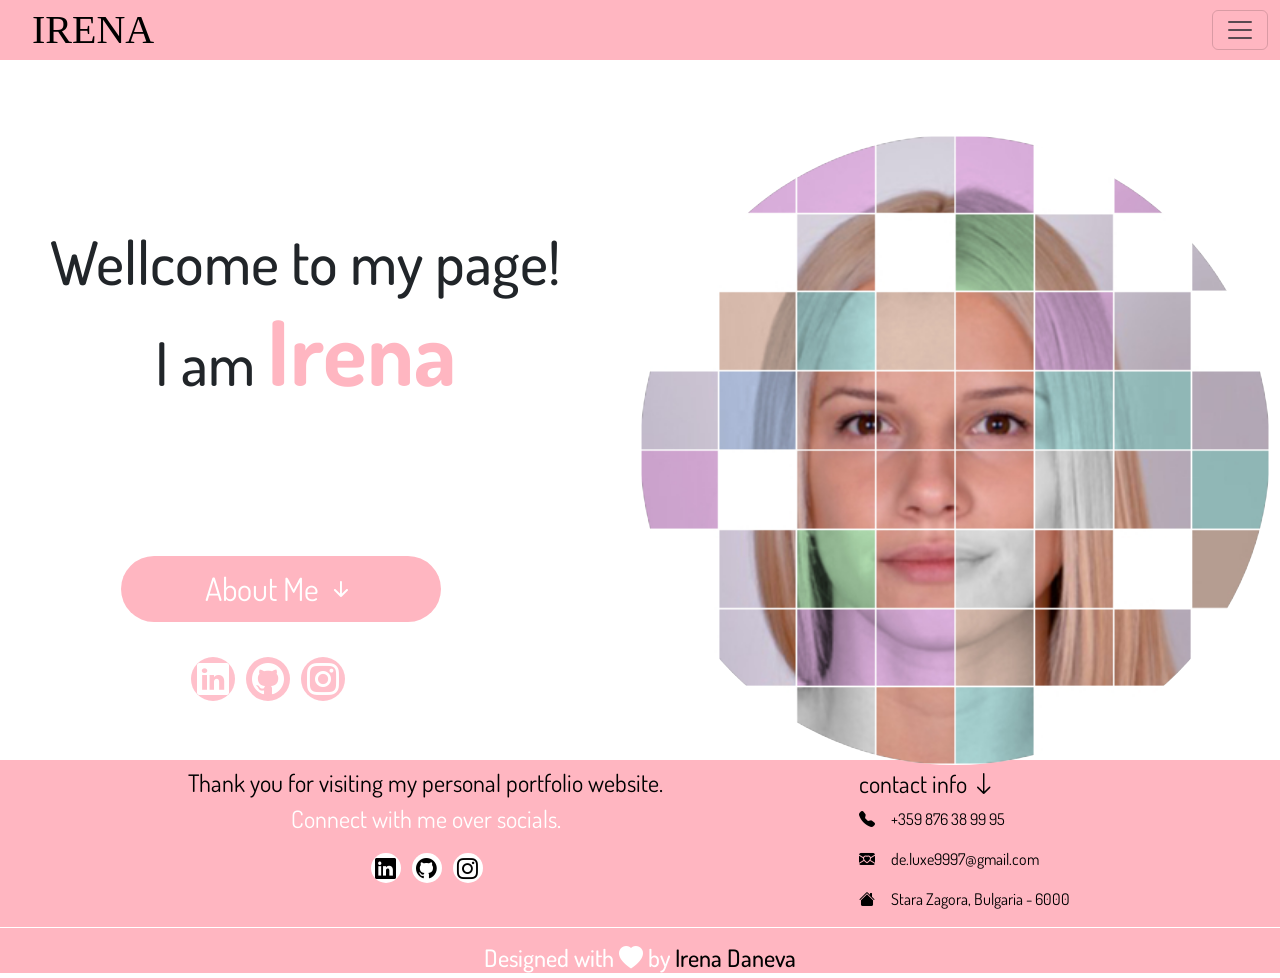
<file: week8/homepage/index.html>
<!DOCTYPE html>

<html lang="en">
    <head>
        <script src="scr.js"></script>
        <link href="https://cdn.jsdelivr.net/npm/bootstrap@5.0.2/dist/css/bootstrap.min.css" rel="stylesheet" integrity="sha384-EVSTQN3/azprG1Anm3QDgpJLIm9Nao0Yz1ztcQTwFspd3yD65VohhpuuCOmLASjC" crossorigin="anonymous">
        <script src="https://cdn.jsdelivr.net/npm/bootstrap@5.0.2/dist/js/bootstrap.bundle.min.js" integrity="sha384-MrcW6ZMFYlzcLA8Nl+NtUVF0sA7MsXsP1UyJoMp4YLEuNSfAP+JcXn/tWtIaxVXM" crossorigin="anonymous"></script>
        <link rel="stylesheet" href="https://cdn.jsdelivr.net/npm/bootstrap-icons@1.8.1/font/bootstrap-icons.css">
        <link href="styles.css" rel="stylesheet">
        <link href="https://fonts.googleapis.com/css2?family=Dosis&family=Playfair+Display&display=swap" rel="stylesheet">
        <!-- Titlebar -->
        <link id='favicon' rel="shortcut icon" href="irena.jpg" type="image/x-png">
        <title>Portfolio | Irena Daneva</title>
    </head>
    <body>
        <nav id="navigation" class="navbar navbar-expand-xxl navbar-light text-black-50">
            <div class="container-fluid">
                <a id="irena" href="#" class="navbar-brand">IRENA</a>
                <button class="navbar-toggler" data-bs-toggle="collapse" data-bs-target="#nav" aria-controls="nav" aria-label="Expand Navigation">
                    <div class="navbar-toggler-icon"></div>
                </button>
                <div class="collapse navbar-collapse" id="nav">
                    <ul id="navi" class="navbar-nav">
                        <li class="nav-item">
                            <a href="index.html" class="nav-link active" aria-current="page">Home</a>
                        </li>
                        <li class="nav-item">
                            <a href="about.html" class="nav-link">About Me</a>
                        </li>
                        <li class="nav-item">
                            <a href="education.html" class="nav-link">Education</a>
                        </li>
                        <li class="nav-item">
                            <a href="skills.html" class="nav-link">Skills</a>
                        </li>
                    </ul>
                </div>
            </div>
        </nav>
        <div id="homepage" class="container-fluid">
            <div class="left-column">
                <h1>Wellcome to my page!<br><span>I am <span>Irena</span></span></h1>
                <button id="aboutbtn" class="btn">About Me <i class="bi bi-arrow-down-short"></i></button>
                <div class="socials">
                    <ul class="social-icons">
                    <li><a class="linkedin" aria-label="LinkedIn" href="https://www.linkedin.com/in/danevairena/" target="_blank"><i class="icon bi bi-linkedin icon-black"></i></a></li>
                    <li><a class="github" aria-label="GitHub" href="https://github.com/danevairena" target="_blank"><i class="icon bi bi-github icon-black"></i></a></li>
                    <li><a class="instagram" aria-label="Instagram" href="https://www.instagram.com/daneva.irena/"><i class="icon bi bi-instagram icon-black"></i></a></li>
                    </ul>
                </div>
            </div>
            <div class="right-column">
                <img id="girl" src="pic1.jpg" alt="">
            </div>
        </div>

        <section class="footer">
            <div class="container-fluid">
                <div id="thx" class="col-8">
                    <p id="thanky">Thank you for visiting my personal portfolio website.<br><span>Connect with me over socials.</span></p>
                    <div id="footersoc">
                        <a class="linkedin" aria-label="LinkedIn" href="https://www.linkedin.com/in/danevairena/" target="_blank"><i class="icon bi bi-linkedin icon-black"></i></a></li>
                        <a class="github" aria-label="GitHub" href="https://github.com/danevairena" target="_blank"><i class="icon bi bi-github icon-black"></i></a></li>
                        <a class="instagram" aria-label="Instagram" href="https://www.instagram.com/daneva.irena/"><i class="icon bi bi-instagram icon-black"></i></a>
                    </div>
                </div>
                <div id="info"class="col-4">
                    <h3>contact info <i class="bi bi-arrow-down"></i></h3>
                    <p> <i class="bi bi-telephone-fill"></i>+359 876 38 99 95</p>
                    <p> <i class="bi bi-envelope-heart-fill"></i>de.luxe9997@gmail.com</p>
                    <p> <i class="bi bi-house-fill"></i>Stara Zagora, Bulgaria - 6000</p>
                </div>
            </div>
            <h1 class="credit">Designed with  <i class="bi bi-heart-fill"></i>  by <span>Irena Daneva</span></a></h1>
          </section>
    </body>
</html>
</file>
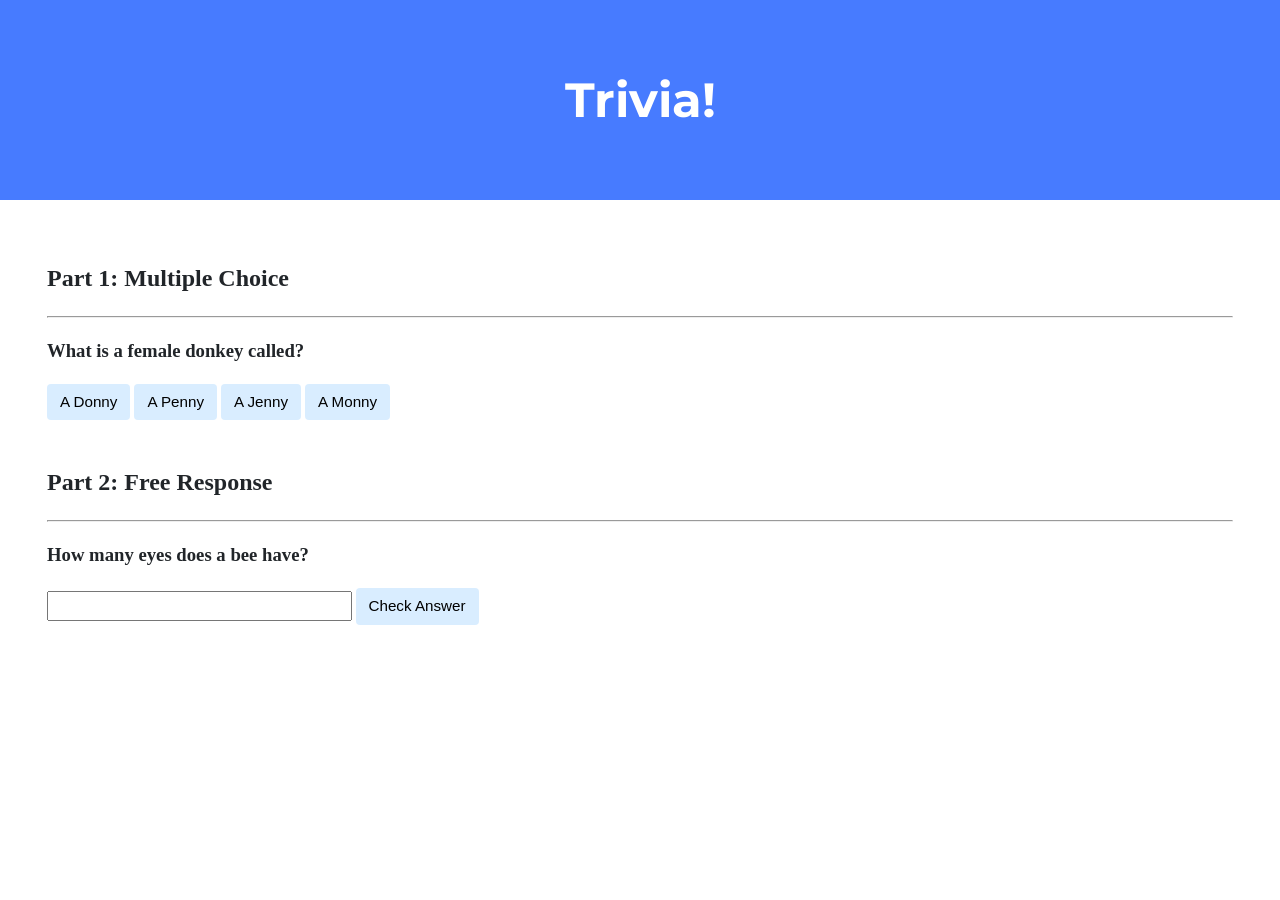
<file: week8/lab8/index.html>
<!DOCTYPE html>

<html lang="en">
    <head>
        <link href="https://fonts.googleapis.com/css2?family=Montserrat:wght@500&display=swap" rel="stylesheet">
        <link href="styles.css" rel="stylesheet">
        <title>Trivia!</title>
        <script>
            // TODO: Add code to check answers to questions
            var clicked = false;
            var clicked1 = false;
            function wrongChoice(button){
                if (clicked == false){
                    button.style.backgroundColor = 'red';
                    var target1 = document.getElementById("multiple");
                    target1.innerHTML += "<p>Incorrect</p>";
                    clicked = true;
                }
            }

            function correctChoice(button){
                if (clicked == false){
                    button.style.backgroundColor = 'green';
                    var target1 = document.getElementById("multiple");
                    target1.innerHTML += "<p>Correct!</p>";
                    clicked = true;
                }
            }

            function checkAnswer(button) {
                if (clicked1 == false){
                    // Selecting the input element and get its value
                    let inputVal = document.getElementById("in").value;
                    let correctAnswer = "Five";
                    let checkButton = document.querySelector('#check');
                    if (inputVal == correctAnswer){
                        button.style.backgroundColor = 'green';
                        var target2 = document.getElementById("freeresp");
                        target2.innerHTML += "<p>Correct!</p>";
                    }
                    else {
                        button.style.backgroundColor = 'red';
                        var target2 = document.getElementById("freeresp");
                        target2.innerHTML += "<p>Incorrect</p>";
                    }
                    clicked1 = true;
                }
            }

            document.addEventListener('DOMContentLoaded', function(){
                //first question
                let jenny = document.querySelector('#jenny');
                jenny.addEventListener('click', function() {
                    correctChoice(jenny);
                });
                let penny = document.querySelector('#penny');
                penny.addEventListener('click', function() {
                    wrongChoice(penny);
                });
                let donny = document.querySelector('#donny');
                donny.addEventListener('click', function() {
                    wrongChoice(donny);
                });
                let monny = document.querySelector('#monny');
                monny.addEventListener('click', function() {
                    wrongChoice(monny);
                });

                //second question
                let check = document.querySelector('#check');
                check.addEventListener('click', function() {
                    checkAnswer(check);
                });
            });
        </script>
    </head>
    <body>
        <div class="header">
            <h1>Trivia!</h1>
        </div>

        <div class="container">
            <div class="section">
                <h2>Part 1: Multiple Choice </h2>
                <hr>
                <!-- TODO: Add multiple choice question here -->
                <h3 id="multiple">What is a female donkey called?</h3>
                <button id="donny" class = "button, input">A Donny</button>
                <button id="penny" class = "button, input">A Penny</button>
                <button id="jenny" class = "button, input">A Jenny</button>
                <button id="monny" class = "button, input">A Monny</button>
            </div>

            <div id="free" class="section">
                <h2>Part 2: Free Response</h2>
                <hr>
                <!-- TODO: Add free response question here -->
                <h3 id="freeresp">How many eyes does a bee have?</h3>
                <input id="in" autocomplete="off" type="text">
                <button id="check" class = "button, input">Check Answer</button>
            </div>
        </div>
    </body>
</html>
</file>
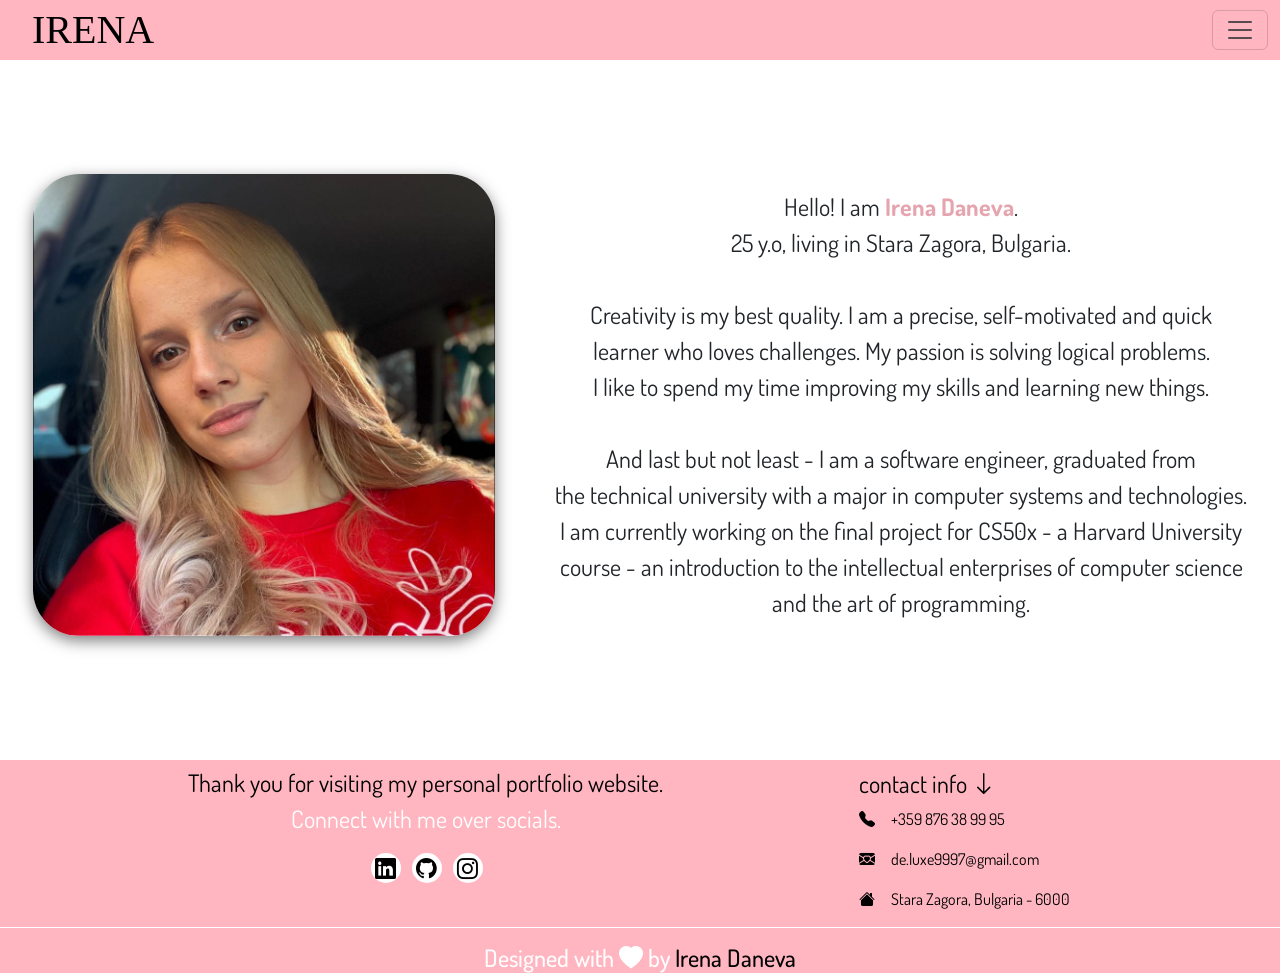
<file: week8/homepage/about.html>
<!DOCTYPE html>

<html lang="en">
    <head>
        <script src="scr.js"></script>
        <link href="https://cdn.jsdelivr.net/npm/bootstrap@5.0.2/dist/css/bootstrap.min.css" rel="stylesheet" integrity="sha384-EVSTQN3/azprG1Anm3QDgpJLIm9Nao0Yz1ztcQTwFspd3yD65VohhpuuCOmLASjC" crossorigin="anonymous">
        <script src="https://cdn.jsdelivr.net/npm/bootstrap@5.0.2/dist/js/bootstrap.bundle.min.js" integrity="sha384-MrcW6ZMFYlzcLA8Nl+NtUVF0sA7MsXsP1UyJoMp4YLEuNSfAP+JcXn/tWtIaxVXM" crossorigin="anonymous"></script>
        <link rel="stylesheet" href="https://cdn.jsdelivr.net/npm/bootstrap-icons@1.8.1/font/bootstrap-icons.css">
        <link href="styles.css" rel="stylesheet">
        <link href="https://fonts.googleapis.com/css2?family=Dosis&family=Playfair+Display&display=swap" rel="stylesheet">
        <!-- Titlebar -->
        <link id='favicon' rel="shortcut icon" href="irena.jpg" type="image/x-png">
        <title>Portfolio | Irena Daneva</title>
    </head>
    <body>
        <nav id="navigation" class="navbar navbar-expand-xxl navbar-light text-black-50">
            <div class="container-fluid">
                <a id="irena" href="#" class="navbar-brand">IRENA</a>
                <button class="navbar-toggler" data-bs-toggle="collapse" data-bs-target="#nav" aria-controls="nav" aria-label="Expand Navigation">
                    <div class="navbar-toggler-icon"></div>
                </button>
                <div class="collapse navbar-collapse" id="nav">
                    <ul id="navi" class="navbar-nav">
                        <li class="nav-item">
                            <a href="index.html" class="nav-link active" aria-current="page">Home</a>
                        </li>
                        <li class="nav-item">
                            <a href="about.html" class="nav-link">About Me</a>
                        </li>
                        <li class="nav-item">
                            <a href="education.html" class="nav-link">Education</a>
                        </li>
                        <li class="nav-item">
                            <a href="skills.html" class="nav-link">Skills</a>
                        </li>
                    </ul>
                </div>
            </div>
        </nav>

        <div id="aboutpage" class="container-fluid">
            <img src="irenaa.jpg" alt="">
            <p>Hello! I am <span>Irena Daneva</span>.<br>25 y.o, living in Stara Zagora, Bulgaria.<br><br>Creativity is my best quality. I am a precise, self-motivated and quick<br>learner who loves challenges. My passion is solving logical problems.<br>I like to spend my time improving my skills and learning new things. <br><br>

            And last but not least - I am a software engineer, graduated from <br>the technical university with a major in computer systems and technologies.<br>
                I am currently working on the final project for CS50x - a Harvard University<br>course - an introduction to the intellectual enterprises of computer science<br>and the art of programming.</p>
        </div>
        <section class="footer">
            <div class="container-fluid">
                <div id="thx" class="col-8">
                    <p id="thanky">Thank you for visiting my personal portfolio website.<br><span>Connect with me over socials.</span></p>
                    <div id="footersoc">
                        <a class="linkedin" aria-label="LinkedIn" href="https://www.linkedin.com/in/danevairena/" target="_blank"><i class="icon bi bi-linkedin icon-black"></i></a></li>
                        <a class="github" aria-label="GitHub" href="https://github.com/danevairena" target="_blank"><i class="icon bi bi-github icon-black"></i></a></li>
                        <a class="instagram" aria-label="Instagram" href="https://www.instagram.com/daneva.irena/"><i class="icon bi bi-instagram icon-black"></i></a>
                    </div>
                </div>
                <div id="info"class="col-4">
                    <h3>contact info <i class="bi bi-arrow-down"></i></h3>
                    <p> <i class="bi bi-telephone-fill"></i>+359 876 38 99 95</p>
                    <p> <i class="bi bi-envelope-heart-fill"></i>de.luxe9997@gmail.com</p>
                    <p> <i class="bi bi-house-fill"></i>Stara Zagora, Bulgaria - 6000</p>
                </div>
            </div>
            <h1 class="credit">Designed with  <i class="bi bi-heart-fill"></i>  by <span>Irena Daneva</span></a></h1>
          </section>
    </body>
</html>
</file>
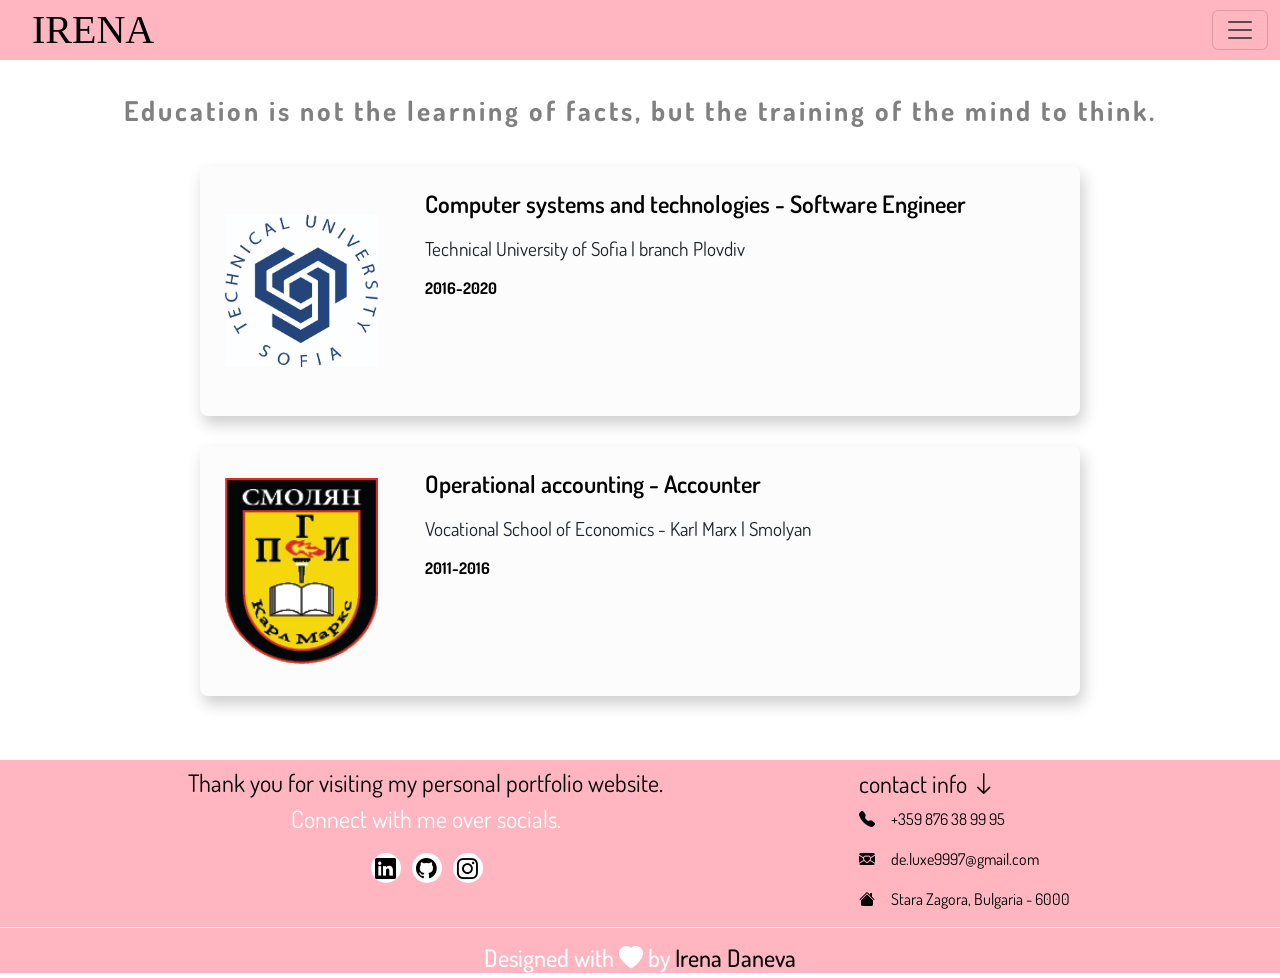
<file: week8/homepage/education.html>
<!DOCTYPE html>

<html lang="en">
    <head>
        <script src="scr.js"></script>
        <link href="https://cdn.jsdelivr.net/npm/bootstrap@5.0.2/dist/css/bootstrap.min.css" rel="stylesheet" integrity="sha384-EVSTQN3/azprG1Anm3QDgpJLIm9Nao0Yz1ztcQTwFspd3yD65VohhpuuCOmLASjC" crossorigin="anonymous">
        <script src="https://cdn.jsdelivr.net/npm/bootstrap@5.0.2/dist/js/bootstrap.bundle.min.js" integrity="sha384-MrcW6ZMFYlzcLA8Nl+NtUVF0sA7MsXsP1UyJoMp4YLEuNSfAP+JcXn/tWtIaxVXM" crossorigin="anonymous"></script>
        <link rel="stylesheet" href="https://cdn.jsdelivr.net/npm/bootstrap-icons@1.8.1/font/bootstrap-icons.css">
        <link href="styles.css" rel="stylesheet">
        <link href="https://fonts.googleapis.com/css2?family=Dosis&family=Playfair+Display&display=swap" rel="stylesheet">
        <!-- Titlebar -->
        <link id='favicon' rel="shortcut icon" href="irena.jpg" type="image/x-png">
        <title>Portfolio | Irena Daneva</title>
    </head>
    <body>
        <nav id="navigation" class="navbar navbar-expand-xxl navbar-light text-black-50">
            <div class="container-fluid">
                <a id="irena" href="#" class="navbar-brand">IRENA</a>
                <button class="navbar-toggler" data-bs-toggle="collapse" data-bs-target="#nav" aria-controls="nav" aria-label="Expand Navigation">
                    <div class="navbar-toggler-icon"></div>
                </button>
                <div class="collapse navbar-collapse" id="nav">
                    <ul id="navi" class="navbar-nav">
                        <li class="nav-item">
                            <a href="index.html" class="nav-link active" aria-current="page">Home</a>
                        </li>
                        <li class="nav-item">
                            <a href="about.html" class="nav-link">About Me</a>
                        </li>
                        <li class="nav-item">
                            <a href="education.html" class="nav-link">Education</a>
                        </li>
                        <li class="nav-item">
                            <a href="skills.html" class="nav-link">Skills</a>
                        </li>
                    </ul>
                </div>
            </div>
        </nav>

        <div id="edupage" class="container-fluid">
            <section class="education" id="education">
                  <p class="qoute">Education is not the learning of facts, but the training of the mind to think.</p>

                  <div class="box-container">

                  <div class="box" onclick="javascript:tu()">
                      <div class="image">
                      <img draggable="false" src="tu.jpg" alt="">
                      </div>
                      <div class="content">
                        <h3>Computer systems and technologies - Software Engineer</h3>
                        <p>Technical University of Sofia | branch Plovdiv</p>
                        <h4>2016-2020 </h4>
                      </div>
                  </div>

                  <div class="box" onclick="javascript:pgi()">
                    <div class="image">
                    <img draggable="false" src="pgi.jpg" alt="">
                    </div>
                    <div class="content">
                        <h3>Operational accounting - Accounter</h3>
                        <p> Vocational School of Economics - Karl Marx | Smolyan</p>
                        <h4>2011-2016 </h4>
                    </div>
                  </div>
              </section>
            </div>
        <section class="footer">
            <div class="container-fluid">
                <div id="thx" class="col-8">
                    <p id="thanky">Thank you for visiting my personal portfolio website.<br><span>Connect with me over socials.</span></p>
                    <div id="footersoc">
                        <a class="linkedin" aria-label="LinkedIn" href="https://www.linkedin.com/in/danevairena/" target="_blank"><i class="icon bi bi-linkedin icon-black"></i></a></li>
                        <a class="github" aria-label="GitHub" href="https://github.com/danevairena" target="_blank"><i class="icon bi bi-github icon-black"></i></a></li>
                        <a class="instagram" aria-label="Instagram" href="https://www.instagram.com/daneva.irena/"><i class="icon bi bi-instagram icon-black"></i></a>
                    </div>
                </div>
                <div id="info"class="col-4">
                    <h3>contact info <i class="bi bi-arrow-down"></i></h3>
                    <p> <i class="bi bi-telephone-fill"></i>+359 876 38 99 95</p>
                    <p> <i class="bi bi-envelope-heart-fill"></i>de.luxe9997@gmail.com</p>
                    <p> <i class="bi bi-house-fill"></i>Stara Zagora, Bulgaria - 6000</p>
                </div>
            </div>
            <h1 class="credit">Designed with  <i class="bi bi-heart-fill"></i>  by <span>Irena Daneva</span></a></h1>
          </section>
    </body>
</html>
</file>
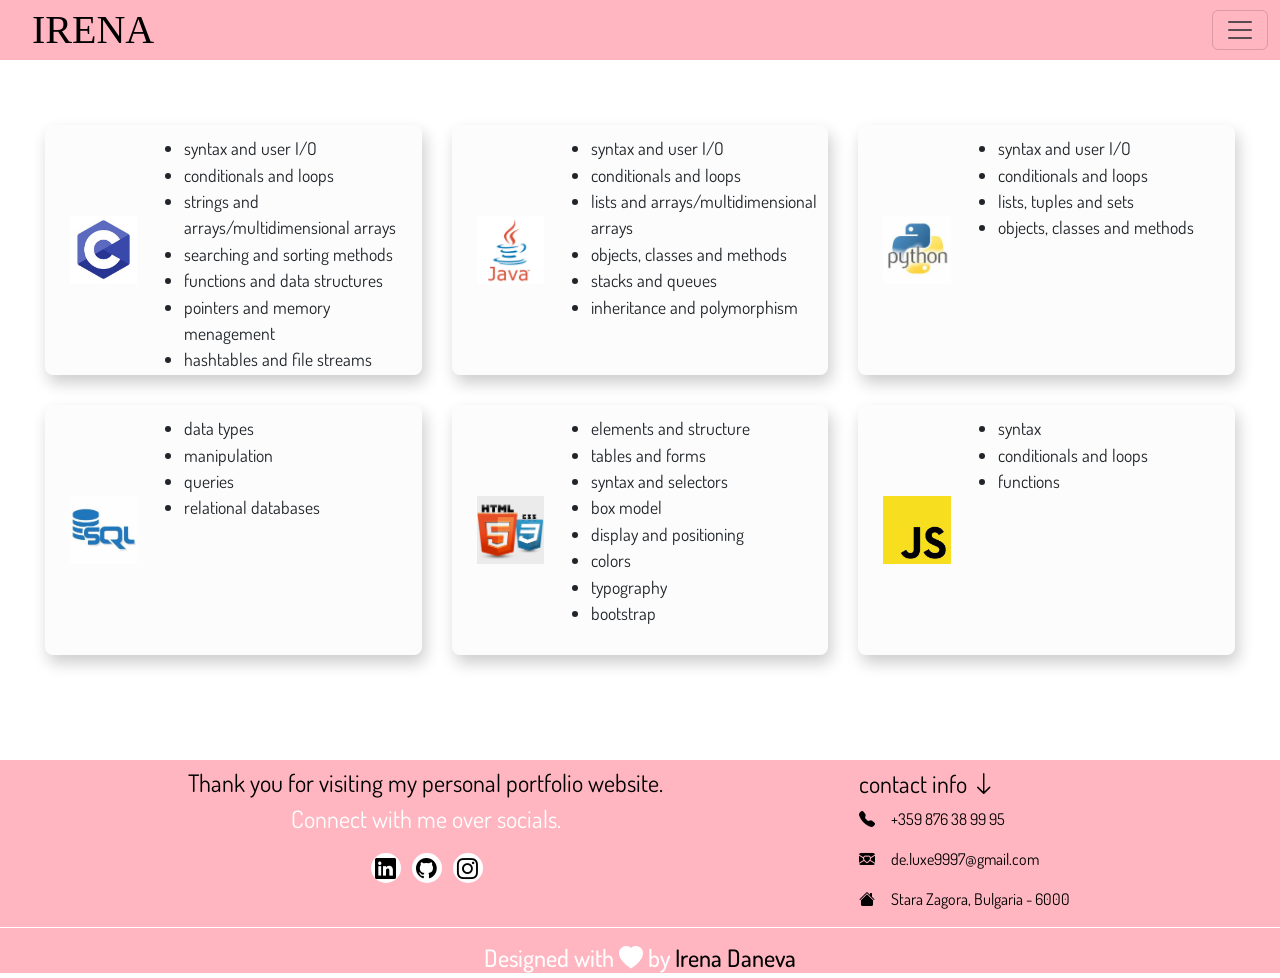
<file: week8/homepage/skills.html>
<!DOCTYPE html>

<html lang="en">
    <head>
        <script src="scr.js"></script>
        <link href="https://cdn.jsdelivr.net/npm/bootstrap@5.0.2/dist/css/bootstrap.min.css" rel="stylesheet" integrity="sha384-EVSTQN3/azprG1Anm3QDgpJLIm9Nao0Yz1ztcQTwFspd3yD65VohhpuuCOmLASjC" crossorigin="anonymous">
        <script src="https://cdn.jsdelivr.net/npm/bootstrap@5.0.2/dist/js/bootstrap.bundle.min.js" integrity="sha384-MrcW6ZMFYlzcLA8Nl+NtUVF0sA7MsXsP1UyJoMp4YLEuNSfAP+JcXn/tWtIaxVXM" crossorigin="anonymous"></script>
        <link rel="stylesheet" href="https://cdn.jsdelivr.net/npm/bootstrap-icons@1.8.1/font/bootstrap-icons.css">
        <link href="styles.css" rel="stylesheet">
        <link href="https://fonts.googleapis.com/css2?family=Dosis&family=Playfair+Display&display=swap" rel="stylesheet">
        <!-- Titlebar -->
        <link id='favicon' rel="shortcut icon" href="irena.jpg" type="image/x-png">
        <title>Portfolio | Irena Daneva</title>
    </head>
    <body>
        <nav id="navigation" class="navbar navbar-expand-xxl navbar-light text-black-50">
            <div class="container-fluid">
                <a id="irena" href="#" class="navbar-brand">IRENA</a>
                <button class="navbar-toggler" data-bs-toggle="collapse" data-bs-target="#nav" aria-controls="nav" aria-label="Expand Navigation">
                    <div class="navbar-toggler-icon"></div>
                </button>
                <div class="collapse navbar-collapse" id="nav">
                    <ul id="navi" class="navbar-nav">
                        <li class="nav-item">
                            <a href="index.html" class="nav-link active" aria-current="page">Home</a>
                        </li>
                        <li class="nav-item">
                            <a href="about.html" class="nav-link">About Me</a>
                        </li>
                        <li class="nav-item">
                            <a href="education.html" class="nav-link">Education</a>
                        </li>
                        <li class="nav-item">
                            <a href="skills.html" class="nav-link">Skills</a>
                        </li>
                    </ul>
                </div>
            </div>
        </nav>

        <div id="skillspage" class="container-fluid">
            <section class="skills" id="skills">

                  <div class="box-container">

                  <div class="box" onclick="javascript:c()">
                      <div class="image">
                      <img draggable="false" src="c.jpg" alt="">
                      </div>
                      <div class="content">
                        <ul>
                            <li>syntax and user I/O</li>
                            <li>conditionals and loops</li>
                            <li>strings and arrays/multidimensional arrays</li>
                            <li>searching  and sorting methods</li>
                            <li>functions and data structures</li>
                            <li>pointers and memory menagement</li>
                            <li>hashtables and file streams</li>
                            <li>syntax and user I/O</li>
                        </ul>

                      </div>
                  </div>
                  <div class="box" onclick="javascript:java()">
                    <div class="image">
                    <img draggable="false" src="java.jpg" alt="">
                    </div>
                    <div class="content">

                        <ul>
                            <li>syntax and user I/O</li>
                            <li>conditionals and loops</li>
                            <li>lists and arrays/multidimensional arrays</li>
                            <li>objects, classes and methods</li>
                            <li>stacks and queues</li>
                            <li>inheritance and polymorphism</li>
                        </ul>

                    </div>
                </div>
                <div class="box" onclick="javascript:py()">
                    <div class="image">
                    <img draggable="false" src="py.jpg" alt="">
                    </div>
                    <div class="content">

                        <ul>
                            <li>syntax and user I/O</li>
                            <li>conditionals and loops</li>
                            <li>lists, tuples and sets</li>
                            <li>objects, classes and methods</li>
                        </ul>

                    </div>
                </div>
                <div class="box" onclick="javascript:sql()">
                    <div class="image">
                    <img draggable="false" src="sql.jpg" alt="">
                    </div>
                    <div class="content">

                        <ul>
                            <li>data types</li>
                            <li>manipulation</li>
                            <li>queries</li>
                            <li>relational databases</li>
                        </ul>

                    </div>
                </div>
                <div class="box" onclick="javascript:htcs()">
                    <div class="image">
                    <img draggable="false" src="htcs.jpg" alt="">
                    </div>
                    <div class="content">

                        <ul>
                            <li>elements and structure</li>
                            <li>tables and forms</li>
                            <li>syntax and selectors</li>
                            <li>box model</li>
                            <li>display and positioning</li>
                            <li>colors</li>
                            <li>typography</li>
                            <li>bootstrap</li>
                        </ul>

                    </div>
                </div>
                <div class="box" onclick="javascript:js()">
                    <div class="image">
                    <img draggable="false" src="js.jpg" alt="">
                    </div>
                    <div class="content">

                        <ul>
                            <li>syntax</li>
                            <li>conditionals and loops</li>
                            <li>functions</li>
                        </ul>

                    </div>
                </div>


              </section>
            </div>
        <section class="footer">
            <div class="container-fluid">
                <div id="thx" class="col-8">
                    <p id="thanky">Thank you for visiting my personal portfolio website.<br><span>Connect with me over socials.</span></p>
                    <div id="footersoc">
                        <a class="linkedin" aria-label="LinkedIn" href="https://www.linkedin.com/in/danevairena/" target="_blank"><i class="icon bi bi-linkedin icon-black"></i></a></li>
                        <a class="github" aria-label="GitHub" href="https://github.com/danevairena" target="_blank"><i class="icon bi bi-github icon-black"></i></a></li>
                        <a class="instagram" aria-label="Instagram" href="https://www.instagram.com/daneva.irena/"><i class="icon bi bi-instagram icon-black"></i></a>
                    </div>
                </div>
                <div id="info"class="col-4">
                    <h3>contact info <i class="bi bi-arrow-down"></i></h3>
                    <p> <i class="bi bi-telephone-fill"></i>+359 876 38 99 95</p>
                    <p> <i class="bi bi-envelope-heart-fill"></i>de.luxe9997@gmail.com</p>
                    <p> <i class="bi bi-house-fill"></i>Stara Zagora, Bulgaria - 6000</p>
                </div>
            </div>
            <h1 class="credit">Designed with  <i class="bi bi-heart-fill"></i>  by <span>Irena Daneva</span></a></h1>
          </section>
    </body>
</html>
</file>
<file: week8/homepage/styles.css>
* {
  margin: 0;
  padding: 0;
  font-family: 'Dosis', sans-serif;
}

#irena {
  font-family: 'playfair-display', serif;
  font-weight: 400;
  font-size: 40px;
  margin: 0px;
  color: black;
  padding-left: 20px;
  padding-top: 0;
  padding-bottom:0;
}
#nav {
  font-size: 25px;
  margin-right: 20px;
  justify-content: space-between;
  padding-right: 20px;
  background-color: solid white;
  border-bottom: 2px solid black;
  margin-left: 40%;
}
.navbar {
  padding: 0;
  background-color: lightpink;
}
.navbar ul li {
  text-align: center;
  width: 100%;
  margin: 0 10px;
  border-radius: 0.5rem;
  width: 10rem;
  margin-top: 5px;
  margin-bottom: 5px;
}
.navbar ul li a:hover {
  border: 2px solid transparent;
  border-radius: 0.5rem;
  border-color: black;
  box-shadow: black;
  background-color: white;
  box-shadow: 0 5px 15px rgba(0, 0, 0, 0.5);
}

#homepage {
  display: flex;
  background-color: white;
  height: 700px;
  width: 100%;
}
.right-column,.left-column {
  flex-basis: 50%;
  justify-items: center;
  align-items: center;
}
.right-column {
  text-align: center;
  text-justify: auto;
}
.right-column img {

  height: 70%;
  left: 50%;
  position: absolute;
  top: 15%;
  border-radius: 50%;
}
.right-column img:hover {
  box-shadow: 0 5px 15px rgba(0, 0, 0, 0.5);
}

.left-column h1{
  font-size:60px;
  position: absolute;
  top: 25%;
  text-align: center;
  margin-left: 3%;
}
.left-column span span {
  color: lightpink;
  font-size: 90px;
  font-weight: bold;
}
#aboutbtn {
  margin-top: 1rem;
  width: 20rem;
  position: absolute;
  top: 60%;
  line-height: 0;
  padding: 1rem 3rem;
  border-radius: 4em;
  transition: 0.5s;
  color: white;
  background-color: lightpink;
  margin-left: 8.5%;
  font-size: 2rem;
}
.socials {
  position: absolute;
  top: 73%;
  margin-left: 11.5%;
}

.socials .social-icons li {
  display: inline-block;
  margin-bottom: 14px;
}
.social-icons a {
  font-size: 2rem;
  display: inline-block;
  line-height: 44px;
  color: white;
  background-color: pink;
  width: 44px;
  height: 44px;
  text-align: center;
  margin-right: 8px;
  border-radius: 100%;
  -webkit-transition: all 0.2s linear;
  -o-transition: all 0.2s linear;
  transition: all 0.2s linear;
}
.social-icons a:active,
.social-icons a:focus,
.social-icons a:hover {
  color: lightpink;
  box-shadow: 0 5px 15px rgba(0, 0, 0, 0.5);
}
.social-icons a.github:hover {
  background-color: gray;
}
.social-icons a.linkedin:hover {
  background-color: dodgerblue;
}
.social-icons a.instagram:hover {
  background-color: deeppink;
}
#aboutpage {
  display: flex;
  background-color: white;
  height: 660px;
  width: 100%;
  justify-content: center;
  margin-top:40px;
}
#aboutpage img {
  align-self: center;
  box-shadow: 0 5px 15px rgba(0, 0, 0, 0.5);
  height: 70%;
  border-radius: 10%;
  margin-bottom: 4%;
}
#aboutpage img:hover {
  box-shadow: 0 5px 15px rgba(0, 0, 0, 0.5);
}
#aboutpage p {
  align-self: center;
  text-align: center;
  padding-left: 60px;
  font-size: 1.5rem;
  margin-bottom: 4%;
}
#aboutpage p span {
  color: #e6a4ae;
  font-weight: bold;
}
#edupage {
  display: flex;
  background-color: white;
  height: 700px;
  width: 100%;
  justify-content: center;
}
.qoute {
  font-size: 1.7rem;
  text-align: center;
  font-weight: bold;
  padding: 20px;
  margin: 0;
  color: grey;
  letter-spacing: 3px;
  margin-top: 10px;
}
.education .box-container {
  display: flex;
  flex-wrap: wrap;
  justify-content: center;
  align-items: center;
  flex-direction: row;
}
.education .box-container .box, .skills .box-container .box {
  display: flex;
  flex-direction: row;
  width: 70%;
  border-radius: 0.5rem;
  box-shadow: 0.2rem 0.5rem 1rem rgba(0, 0, 0, 0.2);
  text-align: center;
  position: relative;
  margin-top: 15px;
  overflow: hidden;
  transition: 0.3s;
  background: rgb(252, 252, 252);
  height: 250px;
  margin-bottom: 15px;
}
#skillspage {
  display: flex;
  background-color: white;
  height: 700px;
  width: 100%;
  justify-content: center;
  align-content: center;
}
.skills .box-container {
  display: flex;
  flex-wrap: wrap;
  justify-content: center;

  flex-direction: row;
  margin-top: 4%;
}
.skills .box-container .box {
  width: 30%;
  margin-left: 15px;
  margin-right: 15px;
}
.education .box-container .box:hover, .skills .box-container .box:hover {
  transform: scale(1.03);
  box-shadow: 1rem 0.5rem 1.2rem rgba(0, 0, 0, 0.3);
}
.education .box-container .box .image, .skills .box-container .box .image {
  flex: 1 1 20rem;
  width: 100%;
  height: 100%;
  margin 5px;
  width: 100%;
}
.education .box-container .box img, .skills .box-container .box img {
  object-fit: contain;
  position: relative;
  width: 100%;
  height: 100%;
  margin: 0;
  padding: 15px;
  padding-left: 25px;
}
.education .box-container .box .content {
  position: relative;
  display: flex;
  flex-direction: column;
  padding: 1rem;
  flex-wrap: wrap;
  flex: 1 1 70rem;
}
.education .box-container .box .content h3 {
  font-size: 1.5rem;
  color: black;
  padding: 0.5rem 0;
  font-weight: 600;
  text-align: left;
  margin-left: 1rem;
}
.education .box-container .box .content p {
  font-size: 1.2rem;
  margin-left: 1rem;
  margin-bottom: 0;
  text-align: left;
}
.education h4 {
  font-size: 1rem;
  color: black;
  text-align: left;
  margin: 1rem;
  font-weight: bold;
}
.skills ul {
  text-align: left;
  font-size: 1.1rem;
  margin: 0;
  padding-top: 10px;
}
.skills .box-container .box .content {
  position: relative;
  display: flex;
  flex-direction: column;
  padding: 0;
  flex-wrap: wrap;
  flex: 1 1 50rem;
}
.footer {
  min-height: auto;
  padding-top: 0;
  background: lightpink;
  align-items: center;
  align-items: center;
}
.footer .container-fluid {
  display: flex;
  justify-content: center;
}
#tnx {
  margin-right: auto;
}
#thanky {
  margin-top: 5px;
  font-size: 1.5rem;
  color: black;
  justify-self: center;
  align-self: center;
  text-align: center;
  padding-right: 10px;
}
.footer a {
  font-size: 1.3rem;
  display: inline-block;
  line-height: 30px;
  color: black;
  background-color: white;
  width: 30px;
  height: 30px;
  text-align: center;
  margin-right: 8px;
  border-radius: 100%;
  -webkit-transition: all 0.2s linear;
  -o-transition: all 0.2s linear;
  transition: all 0.2s linear;
}

.footer a:hover {
  color: lightpink;
  box-shadow: 0 5px 15px rgba(0, 0, 0, 0.5);
}
#thanky span {
  color: white;
}
#info {
  margin-right: auto;
  margin-left: auto;
  padding-top: 5px;
  align-items: center;
  padding-right: 10px;
  padding-left: 10px;
  align-items: center;
}
#info h3 {
  margin-top: 5px;
  font-size: 1.5rem;
  color: black;
  font-weight: normal;
}
#info p {
  font-size: 1rem;
  color: black;
}
#info p i {
  padding-right: 1rem;
  color: black;
}
#info a {
  font-size: 1.5rem;
  color: white;
  padding: 0.3rem 0;
  display: block;
}
.footer .credit {
  padding: 1rem 0 0 0;
  text-align: center;
  font-size: 1.5rem;

  font-weight: 500;
  color: white;
  border-top: 0.1rem solid white;
}
.footer .credit a {
  color: black;
}
.container-fluid #footersoc {
  text-align: center;
}
.footer h1{
  padding: 5px;
  margin-bottom: 5px;
}
.footer h1 span {
  color: black;
}
</file>
<file: week8/lab8/styles.css>
body {
    background-color: #fff;
    color: #212529;
    font-size: 1rem;
    font-weight: 400;
    line-height: 1.5;
    margin: 0;
    text-align: left;
}

.container {
    margin-left: auto;
    margin-right: auto;
    padding-left: 15px;
    padding-right: 15px;
}

.header {
    background-color: #477bff;
    color: #fff;
    margin-bottom: 2rem;
    padding: 2rem 1rem;
    text-align: center;
}

.section {
    padding: 0.5rem 2rem 1rem 2rem;
}

.section:hover {
    background-color: #f5f5f5;
    transition: color 2s ease-in-out, background-color 0.15s ease-in-out;
}

h1 {
    font-family: 'Montserrat', sans-serif;
    font-size: 48px;
}

button, input[type="submit"] {
    background-color: #d9edff;
    border: 1px solid transparent;
    border-radius: 0.25rem;
    font-size: 0.95rem;
    font-weight: 400;
    line-height: 1.5;
    padding: 0.375rem 0.75rem;
    text-align: center;
    transition: color 0.15s ease-in-out, background-color 0.15s ease-in-out, border-color 0.15s ease-in-out, box-shadow 0.15s ease-in-out;
    vertical-align: middle;
}


input[type="text"] {
    line-height: 1.8;
    width: 25%;
}

input[type="text"]:hover {
    background-color: #f5f5f5;
    transition: color 2s ease-in-out, background-color 0.15s ease-in-out;
}
</file>
